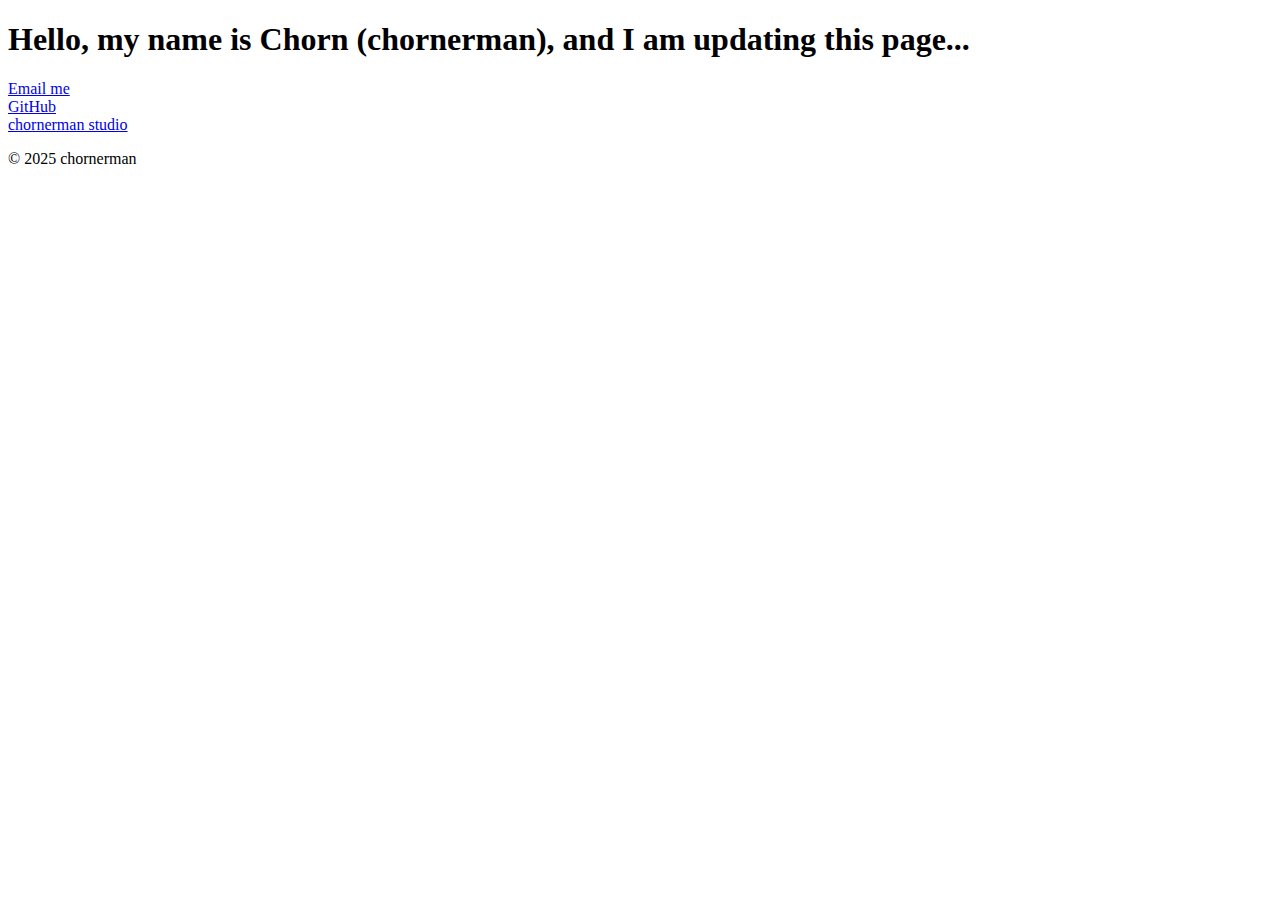
<file: index.html>
<!-- <!DOCTYPE html>
<html lang="en">

<head>
  <meta charset="UTF-8">
  <meta http-equiv="X-UA-Compatible" content="ie=edge">
  <meta name="viewport" content="width=device-width, initial-scale=1.0">
  <meta name="theme-color" content="#009688">
  <meta name="description" content="My name is Chorn, a software developer from Thailand.">
  <link rel="shortcut icon" href="https://avatars3.githubusercontent.com/u/13492460?s=460&u=6b499f0d96955b3dbf26e331e74398803c4aff8d&v=4">
  <link rel="stylesheet" href="https://www.w3schools.com/w3css/4/w3.css">
  <link rel="stylesheet" href="https://fonts.googleapis.com/css?family=Quicksand&display=swap">
  <link rel="stylesheet" href="https://cdnjs.cloudflare.com/ajax/libs/font-awesome/4.7.0/css/font-awesome.min.css">
  <link rel="stylesheet" href="index.css">
  <title>chornerman</title>
</head>

<body>
  <div class="page-container">
    
    <div class="w3-card toolbar">

      <div class="header-line"></div>

      <div class="toolbar-menu center">
        <span>
          <a href="https://chornerman.github.io" class="title-text">chornerman</a>
  
          <a href="https://github.com/chornerman" target="_blank" class="nevbar-button">GitHub</a>
          <a href="https://play.google.com/store/apps/developer?id=chornerman" target="_blank" class="nevbar-button">Google Play</a>
          <a href="https://forum.xda-developers.com/member.php?u=8220667" target="_blank" class="nevbar-button">XDA</a>
          <a href="mailto:chornerman@hotmail.com" class="nevbar-button"><i class="fa fa-fw fa-envelope-open-o content-icon"></i>Email me</a>
        </span>
      </div>

    </div>

    <div class="center">
      <div class="w3-row content-parent center">

        <div class="w3-third">

          <div class="w3-card outer-card">
            <div class="w3-container w3-round outer-container">

              <p class="header-text">PROFILES</p>
            
              <div class="inner-container">
                <p class="subheader-text">About me</p>
                <p class="content-text">My name is Chorn, a software developer from Thailand.</p>
              </div>
    
              <hr>

              <div class="inner-container">
                <p class="subheader-text">GitHub</p>
                <p class="content-text"><a href="https://github.com/chornerman" target="_blank" class="link">github.com - chornerman</a></p>
              </div>

              <hr>

              <div class="inner-container">
                <p class="subheader-text">Google Play</p>
                <p class="content-text"><a href="https://play.google.com/store/apps/developer?id=chornerman" target="_blank" class="link">play.google.com - chornerman</a></p>
              </div>

              <hr>

              <div class="inner-container">
                <p class="subheader-text">XDA Developers</p>
                <p class="content-text"><a href="https://forum.xda-developers.com/member.php?u=8220667" target="_blank" class="link">forum.xda-developers.com - chornerman</a></p>
              </div>

              <hr>
    
              <div class="inner-container">
                <p class="subheader-text">Email</p>
                <p class="content-text"><a href="mailto:chornerman@hotmail.com" class="link">chornerman@hotmail.com</a></p>
              </div>

            </div>
          </div>

          <div class="w3-card outer-card">
            <div class="w3-container w3-round outer-container">

              <p class="header-text">EDUCATIONS</p>

              <div class="inner-container">
                <p class="subheader-text">Bachelor degree</p>
                <p class="content-status-text"><i class="fa fa-fw fa-calendar content-icon"></i>2017 - Current</p>
                <p class="content-text">Bachelor of Science (Computer Science), Kasetsart University, Bangkok, Thailand</p>
              </div>

              <hr>

              <div class="inner-container">
                <p class="subheader-text">Primary & High school</p>
                <p class="content-status-text"><i class="fa fa-fw fa-calendar content-icon"></i>2005 - 2016</p>
                <p class="content-text">Kasetsart University Laboratory School, Bankok, Thailand</p>
              </div>

            </div>
          </div>

          <div class="w3-card outer-card">
            <div class="w3-container w3-round outer-container">

              <p class="header-text">SKILLS</p>

              <div class="inner-container">
                <p class="subheader-text">Software development skills</p>
                <p class="content-text">Android, Kotlin, JAVA, C & C++, HTML & CSS, Python, Firebase, Git & GitHub, Computer science</p>
              </div>

              <hr>

              <div class="inner-container">
                <p class="subheader-text">Language skills</p>
                <p class="content-text">Thai, English</p>
              </div>

            </div>
          </div>

        </div>

        <div class="w3-third">

          <div class="w3-card outer-card">
            <div class="w3-container w3-round outer-container">

              <p class="header-text">EXPERIENCES</p>
    
              <div class="inner-container">
                <p class="subheader-text">Solo Android developer</p>
                <p class="content-status-text"><i class="fa fa-fw fa-calendar content-icon"></i>2015 - Current</p>
                <p class="content-text">I have developed and published several Android applications since 2015, which currently have over 1 million downloads in total. You can check out all of my works here on this site.</p>
                <a href="https://play.google.com/store/apps/developer?id=chornerman" target="_blank" class="w3-button w3-border w3-border-teal w3-hover-teal button">GOOGLE PLAY</a>
              </div>

              <hr>

              <div class="inner-container">
                <p class="subheader-text">Freelance Android developer</p>
                <p class="content-status-text"><i class="fa fa-fw fa-calendar content-icon"></i>2019 - Current · Currently not available</p>
                <p class="content-text">I am also available for hire as well. If you want some cheap quality Android application, do not hesitate to click the button below.</p>
                <a href="mailto:chornerman@hotmail.com?subject=Hiring" class="w3-button w3-border w3-border-teal w3-hover-teal button">HIRE ME</a>
              </div>

              <hr>

              <div class="inner-container">
                <p class="subheader-text">Internship @ Nimble</p>
                <p class="content-status-text"><i class="fa fa-fw fa-calendar content-icon"></i>2020 - Current</p>
                <p class="content-text">I am currently working as an Android developer intern at Nimble.</p>
                <a href="https://nimblehq.co" target="_blank" class="w3-button w3-border w3-border-teal w3-hover-teal button">NIMBLE</a>
              </div>

            </div>
          </div>

          <div class="w3-card outer-card">
            <div class="w3-container w3-round outer-container">

              <p class="header-text">PARTICIPATING WORKS</p>
    
              <div class="inner-container">
                <p class="subheader-text">Mini Shop</p>
                <p class="content-status-text"><i class="fa fa-fw fa-calendar content-icon"></i>2019</p>
                <p class="content-text">Mini Shop is an Android application developed for Suan Dusit University, which aims to provide small local business owners a convenient way to manage their business using their smartphone.</p>
                <a href="https://www.facebook.com/marketingsdu/photos/application-minishop-%E0%B8%96%E0%B8%B9%E0%B8%81%E0%B8%9E%E0%B8%B1%E0%B8%92%E0%B8%99%E0%B8%B2%E0%B8%82%E0%B8%B6%E0%B9%89%E0%B8%99%E0%B8%A1%E0%B8%B2%E0%B9%82%E0%B8%94%E0%B8%A2%E0%B8%AB%E0%B8%A5%E0%B8%B1%E0%B8%81%E0%B8%AA%E0%B8%B9%E0%B8%95%E0%B8%A3%E0%B8%9A%E0%B8%A3%E0%B8%B4%E0%B8%AB%E0%B8%B2%E0%B8%A3%E0%B8%98%E0%B8%B8%E0%B8%A3%E0%B8%81%E0%B8%B4%E0%B8%88%E0%B8%9A%E0%B8%B1%E0%B8%93%E0%B8%91%E0%B8%B4%E0%B8%95-%E0%B8%AA%E0%B8%B2%E0%B8%82%E0%B8%B2%E0%B8%A7%E0%B8%B4%E0%B8%8A%E0%B8%B2%E0%B8%81%E0%B8%B2%E0%B8%A3%E0%B8%95%E0%B8%A5%E0%B8%B2%E0%B8%94/1206898272848338" target="_blank" class="w3-button w3-border w3-border-teal w3-hover-teal button">PROJECT LINK</a>
              </div>

            </div>
          </div>

        </div>

        <div class="w3-third">

          <div class="w3-card outer-card">
            <div class="w3-container w3-round outer-container">

              <p class="header-text">PERSONAL WORKS</p>

              <div class="inner-container">
                <p class="subheader-text">Thai Lottery Lucky Numbers</p>
                <p class="content-status-text"><i class="fa fa-fw fa-calendar content-icon"></i>2015 - Current</p>
                <p class="content-text">Thai Lottery Lucky Numbers is an all in one Thai lottery application for Android.</p>
                <a href="https://play.google.com/store/apps/details?id=com.chornerman.thailotteryluckynumbers" target="_blank" class="w3-button w3-border w3-border-teal w3-hover-teal button">PLAY STORE</a>
              </div>

              <hr>

              <div class="inner-container">
                <p class="subheader-text">Easy DPI Changer</p>
                <p class="content-status-text"><i class="fa fa-fw fa-calendar content-icon"></i>2016 - Current</p>
                <p class="content-text">Easy DPI Changer is the #1 display configurator application for rooted Android devices.</p>
                <a href="https://play.google.com/store/apps/details?id=com.chornerman.easydpichanger" target="_blank" class="w3-button w3-border w3-border-teal w3-hover-teal button">PLAY STORE</a>
              </div>

              <hr>

              <div class="inner-container">
                <p class="subheader-text">Easy Cache Wiper</p>
                <p class="content-status-text"><i class="fa fa-fw fa-calendar content-icon"></i>2016 - Current</p>
                <p class="content-text">Easy Cache Wiper is a simple cache wiper and optimizer application for rooted Android devices.</p>
                <a href="https://play.google.com/store/apps/details?id=com.chornerman.easycachewiper" target="_blank" class="w3-button w3-border w3-border-teal w3-hover-teal button">PLAY STORE</a>
              </div>

            </div>
          </div>

        </div>

      </div>
    </div>

    <div class="w3-card footer">
      <div class="footer-container center">
        <p class="footer-text">Made with 🧡 by chornerman © 2016 - 2020
          <span class="right">
            Hosted by <a href="https://github.com" target="_blank">GitHub</a>
          </span>
        </p>
      </div>

      <div class="footer-container-mobile center">
        <p class="footer-text">Made with 🧡 by chornerman © 2020<br>Hosted by <a href="https://github.com" target="_blank">GitHub</a></p>
      </div>
    </div>

  </div>
</body>

</html> -->

<!DOCTYPE html>
<html lang="en">

<head>
  <meta charset='utf-8'>
  <meta name="viewport" content="width=device-width, initial-scale=1, shrink-to-fit=no">
  <link rel="shortcut icon"
    href="https://avatars3.githubusercontent.com/u/13492460?s=460&u=6b499f0d96955b3dbf26e331e74398803c4aff8d&v=4">
  <title>chornerman</title>
</head>

<body>
  <h1>Hello, my name is Chorn (chornerman), and I am updating this page...</h1>
  <a href="mailto:chornerman@hotmail.com">Email me</a>
  <br>
  <a href="https://github.com/chornerman" target="_blank">GitHub</a>
  <br>
  <a href="https://play.google.com/store/apps/developer?id=chornerman+studio" target="_blank">chornerman studio</a>
  <br>
  <p>© 2025 chornerman</p>
</body>

</html>
</file>
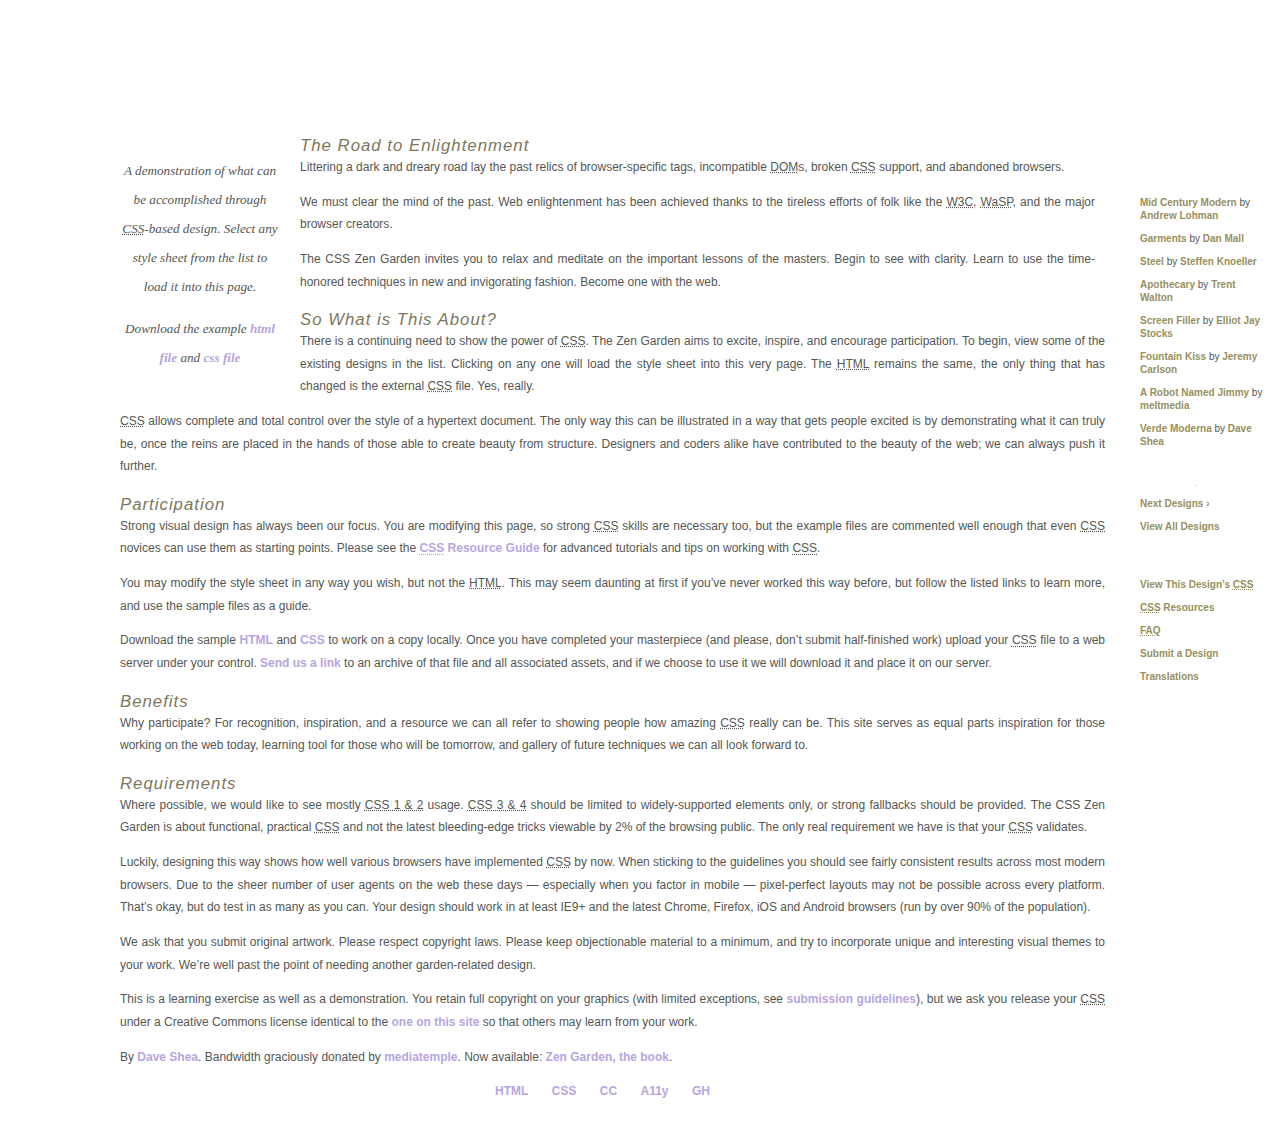
<file: csszengarden/index.html>
<!DOCTYPE html>
<html lang="en">
<head>
	<meta charset="utf-8">
	<title>CSS Zen Garden: The Beauty of CSS Design</title>

	<link rel="stylesheet" media="screen" href="style.css?v=8may2013">
	<link rel="alternate" type="application/rss+xml" title="RSS" href="http://www.csszengarden.com/zengarden.xml">

	<meta name="viewport" content="width=device-width, initial-scale=1.0">
	<meta name="author" content="Dave Shea">
	<meta name="description" content="A demonstration of what can be accomplished visually through CSS-based design.">
	<meta name="robots" content="all">


	<!--[if lt IE 9]>
	<script src="script/html5shiv.js"></script>
	<![endif]-->
</head>

<!--



	View source is a feature, not a bug. Thanks for your curiosity and
	interest in participating!

	Here are the submission guidelines for the new and improved csszengarden.com:

	- CSS3? Of course! Prefix for ALL browsers where necessary.
	- go responsive; test your layout at multiple screen sizes.
	- your browser testing baseline: IE9+, recent Chrome/Firefox/Safari, and iOS/Android
	- Graceful degradation is acceptable, and in fact highly encouraged.
	- use classes for styling. Don't use ids.
	- web fonts are cool, just make sure you have a license to share the files. Hosted 
	  services that are applied via the CSS file (ie. Google Fonts) will work fine, but
	  most that require custom HTML won't. TypeKit is supported, see the readme on this
	  page for usage instructions: https://github.com/mezzoblue/csszengarden.com/

	And a few tips on building your CSS file:

	- use :first-child, :last-child and :nth-child to get at non-classed elements
	- use ::before and ::after to create pseudo-elements for extra styling
	- use multiple background images to apply as many as you need to any element
	- use the Kellum Method for image replacement, if still needed. http://goo.gl/GXxdI
	- don't rely on the extra divs at the bottom. Use ::before and ::after instead.

		
-->

<body id="css-zen-garden">
<div class="page-wrapper">

	<section class="intro" id="zen-intro">
		<header role="banner">
			<h1>CSS Zen Garden</h1>
			<h2>The Beauty of <abbr title="Cascading Style Sheets">CSS</abbr> Design</h2>
		</header>

		<div class="summary" id="zen-summary" role="article">
			<p>A demonstration of what can be accomplished through <abbr title="Cascading Style Sheets">CSS</abbr>-based design. Select any style sheet from the list to load it into this page.</p>
			<p>Download the example <a href="/examples/index" title="This page's source HTML code, not to be modified.">html file</a> and <a href="/examples/style.css" title="This page's sample CSS, the file you may modify.">css file</a></p>
		</div>

		<div class="preamble" id="zen-preamble" role="article">
			<h3>The Road to Enlightenment</h3>
			<p>Littering a dark and dreary road lay the past relics of browser-specific tags, incompatible <abbr title="Document Object Model">DOM</abbr>s, broken <abbr title="Cascading Style Sheets">CSS</abbr> support, and abandoned browsers.</p>
			<p>We must clear the mind of the past. Web enlightenment has been achieved thanks to the tireless efforts of folk like the <abbr title="World Wide Web Consortium">W3C</abbr>, <abbr title="Web Standards Project">WaSP</abbr>, and the major browser creators.</p>
			<p>The CSS Zen Garden invites you to relax and meditate on the important lessons of the masters. Begin to see with clarity. Learn to use the time-honored techniques in new and invigorating fashion. Become one with the web.</p>
		</div>
	</section>

	<div class="main supporting" id="zen-supporting" role="main">
		<div class="explanation" id="zen-explanation" role="article">
			<h3>So What is This About?</h3>
			<p>There is a continuing need to show the power of <abbr title="Cascading Style Sheets">CSS</abbr>. The Zen Garden aims to excite, inspire, and encourage participation. To begin, view some of the existing designs in the list. Clicking on any one will load the style sheet into this very page. The <abbr title="HyperText Markup Language">HTML</abbr> remains the same, the only thing that has changed is the external <abbr title="Cascading Style Sheets">CSS</abbr> file. Yes, really.</p>
			<p><abbr title="Cascading Style Sheets">CSS</abbr> allows complete and total control over the style of a hypertext document. The only way this can be illustrated in a way that gets people excited is by demonstrating what it can truly be, once the reins are placed in the hands of those able to create beauty from structure. Designers and coders alike have contributed to the beauty of the web; we can always push it further.</p>
		</div>

		<div class="participation" id="zen-participation" role="article">
			<h3>Participation</h3>
			<p>Strong visual design has always been our focus. You are modifying this page, so strong <abbr title="Cascading Style Sheets">CSS</abbr> skills are necessary too, but the example files are commented well enough that even <abbr title="Cascading Style Sheets">CSS</abbr> novices can use them as starting points. Please see the <a href="http://www.mezzoblue.com/zengarden/resources/" title="A listing of CSS-related resources"><abbr title="Cascading Style Sheets">CSS</abbr> Resource Guide</a> for advanced tutorials and tips on working with <abbr title="Cascading Style Sheets">CSS</abbr>.</p>
			<p>You may modify the style sheet in any way you wish, but not the <abbr title="HyperText Markup Language">HTML</abbr>. This may seem daunting at first if you&#8217;ve never worked this way before, but follow the listed links to learn more, and use the sample files as a guide.</p>
			<p>Download the sample <a href="/examples/index" title="This page's source HTML code, not to be modified.">HTML</a> and <a href="/examples/style.css" title="This page's sample CSS, the file you may modify.">CSS</a> to work on a copy locally. Once you have completed your masterpiece (and please, don&#8217;t submit half-finished work) upload your <abbr title="Cascading Style Sheets">CSS</abbr> file to a web server under your control. <a href="http://www.mezzoblue.com/zengarden/submit/" title="Use the contact form to send us your CSS file">Send us a link</a> to an archive of that file and all associated assets, and if we choose to use it we will download it and place it on our server.</p>
		</div>

		<div class="benefits" id="zen-benefits" role="article">
			<h3>Benefits</h3>
			<p>Why participate? For recognition, inspiration, and a resource we can all refer to showing people how amazing <abbr title="Cascading Style Sheets">CSS</abbr> really can be. This site serves as equal parts inspiration for those working on the web today, learning tool for those who will be tomorrow, and gallery of future techniques we can all look forward to.</p>
		</div>

		<div class="requirements" id="zen-requirements" role="article">
			<h3>Requirements</h3>
			<p>Where possible, we would like to see mostly <abbr title="Cascading Style Sheets, levels 1 and 2">CSS 1 &amp; 2</abbr> usage. <abbr title="Cascading Style Sheets, levels 3 and 4">CSS 3 &amp; 4</abbr> should be limited to widely-supported elements only, or strong fallbacks should be provided. The CSS Zen Garden is about functional, practical <abbr title="Cascading Style Sheets">CSS</abbr> and not the latest bleeding-edge tricks viewable by 2% of the browsing public. The only real requirement we have is that your <abbr title="Cascading Style Sheets">CSS</abbr> validates.</p>
			<p>Luckily, designing this way shows how well various browsers have implemented <abbr title="Cascading Style Sheets">CSS</abbr> by now. When sticking to the guidelines you should see fairly consistent results across most modern browsers. Due to the sheer number of user agents on the web these days &#8212; especially when you factor in mobile &#8212; pixel-perfect layouts may not be possible across every platform. That&#8217;s okay, but do test in as many as you can. Your design should work in at least IE9+ and the latest Chrome, Firefox, iOS and Android browsers (run by over 90% of the population).</p>
			<p>We ask that you submit original artwork. Please respect copyright laws. Please keep objectionable material to a minimum, and try to incorporate unique and interesting visual themes to your work. We&#8217;re well past the point of needing another garden-related design.</p>
			<p>This is a learning exercise as well as a demonstration. You retain full copyright on your graphics (with limited exceptions, see <a href="http://www.mezzoblue.com/zengarden/submit/guidelines/">submission guidelines</a>), but we ask you release your <abbr title="Cascading Style Sheets">CSS</abbr> under a Creative Commons license identical to the <a href="http://creativecommons.org/licenses/by-nc-sa/3.0/" title="View the Zen Garden's license information.">one on this site</a> so that others may learn from your work.</p>
			<p role="contentinfo">By <a href="http://www.mezzoblue.com/">Dave Shea</a>. Bandwidth graciously donated by <a href="http://www.mediatemple.net/">mediatemple</a>. Now available: <a href="http://www.amazon.com/exec/obidos/ASIN/0321303474/mezzoblue-20/">Zen Garden, the book</a>.</p>
		</div>

		<footer>
			<a href="http://validator.w3.org/check/referer" title="Check the validity of this site&#8217;s HTML" class="zen-validate-html">HTML</a>
			<a href="http://jigsaw.w3.org/css-validator/check/referer" title="Check the validity of this site&#8217;s CSS" class="zen-validate-css">CSS</a>
			<a href="http://creativecommons.org/licenses/by-nc-sa/3.0/" title="View the Creative Commons license of this site: Attribution-NonCommercial-ShareAlike." class="zen-license">CC</a>
			<a href="http://mezzoblue.com/zengarden/faq/#aaa" title="Read about the accessibility of this site" class="zen-accessibility">A11y</a>
			<a href="https://github.com/mezzoblue/csszengarden.com" title="Fork this site on Github" class="zen-github">GH</a>
		</footer>

	</div>


	<aside class="sidebar" role="complementary">
		<div class="wrapper">

			<div class="design-selection" id="design-selection">
				<h3 class="select">Select a Design:</h3>
				<nav role="navigation">
					<ul>
					<li>
						<a href="/221/" class="design-name">Mid Century Modern</a> by						<a href="http://andrewlohman.com/" class="designer-name">Andrew Lohman</a>
					</li>					<li>
						<a href="/220/" class="design-name">Garments</a> by						<a href="http://danielmall.com/" class="designer-name">Dan Mall</a>
					</li>					<li>
						<a href="/219/" class="design-name">Steel</a> by						<a href="http://steffen-knoeller.de" class="designer-name">Steffen Knoeller</a>
					</li>					<li>
						<a href="/218/" class="design-name">Apothecary</a> by						<a href="http://trentwalton.com" class="designer-name">Trent Walton</a>
					</li>					<li>
						<a href="/217/" class="design-name">Screen Filler</a> by						<a href="http://elliotjaystocks.com/" class="designer-name">Elliot Jay Stocks</a>
					</li>					<li>
						<a href="/216/" class="design-name">Fountain Kiss</a> by						<a href="http://jeremycarlson.com" class="designer-name">Jeremy Carlson</a>
					</li>					<li>
						<a href="/215/" class="design-name">A Robot Named Jimmy</a> by						<a href="http://meltmedia.com/" class="designer-name">meltmedia</a>
					</li>					<li>
						<a href="/214/" class="design-name">Verde Moderna</a> by						<a href="http://www.mezzoblue.com/" class="designer-name">Dave Shea</a>
					</li>					</ul>
				</nav>
			</div>

			<div class="design-archives" id="design-archives">
				<h3 class="archives">Archives:</h3>
				<nav role="navigation">
					<ul>
						<li class="next">
							<a href="/214/page1">
								Next Designs <span class="indicator">&rsaquo;</span>
							</a>
						</li>
						<li class="viewall">
							<a href="http://www.mezzoblue.com/zengarden/alldesigns/" title="View every submission to the Zen Garden.">
								View All Designs							</a>
						</li>
					</ul>
				</nav>
			</div>

			<div class="zen-resources" id="zen-resources">
				<h3 class="resources">Resources:</h3>
				<ul>
					<li class="view-css">
						<a href="style.css" title="View the source CSS file of the currently-viewed design.">
							View This Design&#8217;s <abbr title="Cascading Style Sheets">CSS</abbr>						</a>
					</li>
					<li class="css-resources">
						<a href="http://www.mezzoblue.com/zengarden/resources/" title="Links to great sites with information on using CSS.">
							<abbr title="Cascading Style Sheets">CSS</abbr> Resources						</a>
					</li>
					<li class="zen-faq">
						<a href="http://www.mezzoblue.com/zengarden/faq/" title="A list of Frequently Asked Questions about the Zen Garden.">
							<abbr title="Frequently Asked Questions">FAQ</abbr>						</a>
					</li>
					<li class="zen-submit">
						<a href="http://www.mezzoblue.com/zengarden/submit/" title="Send in your own CSS file.">
							Submit a Design						</a>
					</li>
					<li class="zen-translations">
						<a href="http://www.mezzoblue.com/zengarden/translations/" title="View translated versions of this page.">
							Translations						</a>
					</li>
				</ul>
			</div>
		</div>
	</aside>


</div>

<!--

	These superfluous divs/spans were originally provided as catch-alls to add extra imagery.
	These days we have full ::before and ::after support, favour using those instead.
	These only remain for historical design compatibility. They might go away one day.
		
-->
<div class="extra1" role="presentation"></div><div class="extra2" role="presentation"></div><div class="extra3" role="presentation"></div>
<div class="extra4" role="presentation"></div><div class="extra5" role="presentation"></div><div class="extra6" role="presentation"></div>

</body>
</html>
</file>
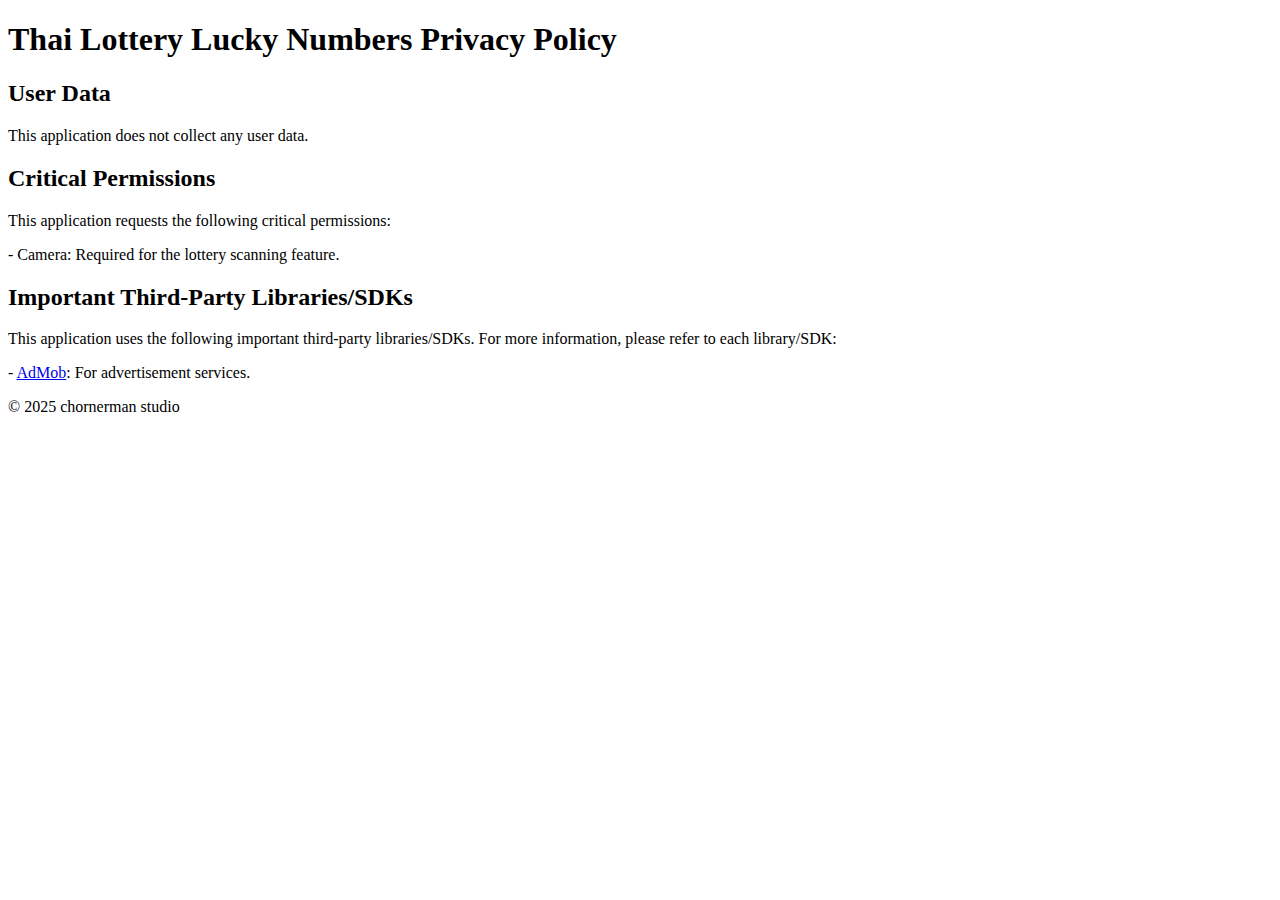
<file: studio/thailotteryluckynumbers/privacy-policy.html>
<!DOCTYPE html>
<html lang="en">

<head>
    <meta charset='utf-8'>
    <meta name="viewport" content="width=device-width, initial-scale=1, shrink-to-fit=no">
    <meta name="description" content="Thai Lottery Lucky Numbers application privacy policy" />
    <title>Thai Lottery Lucky Numbers - Privacy Policy</title>
</head>

<body>
    <h1>Thai Lottery Lucky Numbers Privacy Policy</h1>
    <h2>User Data</h2>
    <p>This application does not collect any user data.</p>
    <h2>Critical Permissions</h2>
    <p>This application requests the following critical permissions:</p>
    <p>- Camera: Required for the lottery scanning feature.</p>
    <h2>Important Third-Party Libraries/SDKs</h2>
    <p>This application uses the following important third-party libraries/SDKs. For more information, please refer to
        each library/SDK:</p>
    <p>- <a href="https://admob.google.com" target="_blank">AdMob</a>: For advertisement services.</p>
    <p>© 2025 chornerman studio</p>
</body>

</html>
</file>
<file: index.css>
body {
    background-color: #202020;
}

a {
    color: #00BFA5;
    text-decoration: none;
}

a:hover {
    color: #009688;
}

hr {
    margin-top: 0px;
    margin-bottom: 0px;
    border-color: #484848;
}

::selection {
    color: white;
    background: #009688;
}

.center {
    max-width: 1600px;
    margin: 0 auto;
}

.right {
    float: right;
}

.page-container {
    position: relative;
    min-height: 100vh;
}

.header-line {
    width: 100%;
    height: 4px;
    background-color: #009688;
}

.toolbar {
    width: 100%;
    top: 0;
    position: fixed;
    background-color: #303030;
}

.toolbar-menu {
    padding-top: 12px;
    padding-bottom: 12px;
    padding-left: 32px;
    padding-right: 32px;
}

.title-text {
    font-size: 28px;
    font-family: 'Quicksand', sans-serif;
    color: white;
}

.title-text:hover {
    color: #C0C0C0;
}

.nevbar-button {
    margin-left: 32px;
    font-size: 16px;
    font-family: 'Quicksand', sans-serif;
    color: #00BFA5;
}

.nevbar-button:hover {
    color: #009688;
}

.content-parent {
    margin-top: 82px;
    margin-left: 6px;
    margin-right: 6px;
    padding-bottom: 54px;
}

.outer-card {
    margin-bottom: 12px;
    margin-left: 6px;
    margin-right: 6px;
}

.outer-container {
    background-color: #303030;
}

.inner-container {
    background-color: #303030;
    margin-top: 18px;
    margin-bottom: 18px;
}

.header-text {
    margin-top: 16px;
    margin-bottom: 0px;
    font-size: 12px;
    font-family: 'Quicksand', sans-serif;
    letter-spacing: 1px;
    color: #00BFA5;
}

.subheader-text {
    margin-top: 0;
    margin-bottom: 0;
    font-size: 20px;
    font-family: 'Quicksand', sans-serif;
    color: white;
}

.content-text {
    margin-top: 12px;
    margin-bottom: 0;
    font-size: 16px;
    font-family: 'Quicksand', sans-serif;
    color: #C0C0C0;
}

.content-status-text {
    margin-top: 4px;
    margin-bottom: 0;
    font-size: 16px;
    font-family: 'Quicksand', sans-serif;
    color: #C0C0C0;
}

.content-icon {
    margin-right: 6px;
    font-size: 14px;
}

.button {
    background-color: #303030;
    border-radius: 4px;
    margin-top: 18px;
    font-size: 14px;
    font-family: 'Quicksand', sans-serif;
    letter-spacing: 0.5px;
    color: #00BFA5;
}

.footer {
    position: absolute;
    bottom: 0;
    width: 100%;
    background-color: #282B2D;
}

.footer-container {
    padding-top: 16px;
    padding-bottom: 16px;
    padding-left: 32px;
    padding-right: 32px;
}

.footer-container-mobile {
    display: none;
}

.footer-text {
    margin-top: 0;
    margin-bottom: 0;
    font-size: 14px;
    font-family: 'Quicksand', sans-serif;
    color: #C0C0C0;
}

@media only screen and (max-width: 900px) {
    .w3-third {
        width: 100%;
    }

    .w3-round {
        border-radius: 0;
    }

    .header-line {
        display: none;
    }

    .toolbar {
        background-color: #009688;
    }

    .toolbar-menu {
        padding-top: 8px;
        padding-bottom: 8px;
        padding-left: 20px;
        padding-right: 20px;
    }

    .nevbar-button {
        display: none;
    }

    .content-parent {
        margin-top: 70px;
        margin-left: 0px;
        margin-right: 0px;
        padding-bottom: 66px;
    }

    .outer-card {
        margin-left: 0px;
        margin-right: 0px;
    }

    .footer-container {
        display: none;
    }    

    .footer-container-mobile {
        display: block;
        padding-top: 12px;
        padding-bottom: 12px;
        padding-left: 20px;
        padding-right: 20px;
    }
}
</file>
<file: csszengarden/style.css>
/* css Zen Garden default style v1.02 */
/* css released under Creative Commons License - http://creativecommons.org/licenses/by-nc-sa/1.0/  */

/* This file based on 'Tranquille' by Dave Shea */
/* You may use this file as a foundation for any new work, but you may find it easier to start from scratch. */
/* Not all elements are defined in this file, so you'll most likely want to refer to the xhtml as well. */

/* Your images should be linked as if the CSS file sits in the same folder as the images. ie. no paths. */


/* basic elements */
html {
	margin: 0;
	padding: 0;
	}
body { 
	font: 75% georgia, sans-serif;
	line-height: 1.88889;
	color: #555753; 
	background: #fff url(http://csszengarden.com/001/blossoms.jpg) no-repeat bottom right; 
	margin: 0; 
	padding: 0;
	}
p { 
	margin-top: 0; 
	text-align: justify;
	}
h3 { 
	font: italic normal 1.4em georgia, sans-serif;
	letter-spacing: 1px; 
	margin-bottom: 0; 
	color: #7D775C;
	}
a:link { 
	font-weight: bold; 
	text-decoration: none; 
	color: #B7A5DF;
	}
a:visited { 
	font-weight: bold; 
	text-decoration: none; 
	color: #D4CDDC;
	}
a:hover, a:focus, a:active { 
	text-decoration: underline; 
	color: #9685BA;
	}
abbr {
	border-bottom: none;
	}


/* specific divs */
.page-wrapper { 
	background: url(http://csszengarden.com/001/zen-bg.jpg) no-repeat top left; 
	padding: 0 175px 0 110px;  
	margin: 0; 
	position: relative;
	}

.intro { 
	min-width: 470px;
	width: 100%;
	}

header h1 { 
	background: transparent url(http://csszengarden.com/001/h1.gif) no-repeat top left;
	margin-top: 10px;
	display: block;
	width: 219px;
	height: 87px;
	float: left;

	text-indent: 100%;
	white-space: nowrap;
	overflow: hidden;
	}
header h2 { 
	background: transparent url(http://csszengarden.com/001/h2.gif) no-repeat top left; 
	margin-top: 58px; 
	margin-bottom: 40px; 
	width: 200px; 
	height: 18px; 
	float: right;

	text-indent: 100%;
	white-space: nowrap;
	overflow: hidden;
	}
header {
	padding-top: 20px;
	height: 87px;
}

.summary {
	clear: both; 
	margin: 20px 20px 20px 10px; 
	width: 160px; 
	float: left;
	}
.summary p {
	font: italic 1.1em/2.2 georgia; 
	text-align: center;
	}

.preamble {
	clear: right; 
	padding: 0px 10px 0 10px;
	}
.supporting {	
	padding-left: 10px; 
	margin-bottom: 40px;
	}

footer { 
	text-align: center; 
	}
footer a:link, footer a:visited { 
	margin-right: 20px; 
	}

.sidebar {
	margin-left: 600px; 
	position: absolute; 
	top: 0; 
	right: 0;
	}
.sidebar .wrapper { 
	font: 10px verdana, sans-serif; 
	background: transparent url(http://csszengarden.com/001/paper-bg.jpg) top left repeat-y; 
	padding: 10px; 
	margin-top: 150px; 
	width: 130px; 
	}
.sidebar h3.select { 
	background: transparent url(http://csszengarden.com/001/h3.gif) no-repeat top left; 
	margin: 10px 0 5px 0; 
	width: 97px; 
	height: 16px; 

	text-indent: 100%;
	white-space: nowrap;
	overflow: hidden;
	}
.sidebar h3.archives { 
	background: transparent url(http://csszengarden.com/001/h5.gif) no-repeat top left; 
	margin: 25px 0 5px 0; 
	width:57px; 
	height: 14px; 

	text-indent: 100%;
	white-space: nowrap;
	overflow: hidden;
	}
.sidebar h3.resources { 
	background: transparent url(http://csszengarden.com/001/h6.gif) no-repeat top left; 
	margin: 25px 0 5px 0; 
	width:63px; 
	height: 10px; 

	text-indent: 100%;
	white-space: nowrap;
	overflow: hidden;
	}


.sidebar ul {
	margin: 0;
	padding: 0;
	}
.sidebar li {
	line-height: 1.3em; 
	background: transparent url(http://csszengarden.com/001/cr1.gif) no-repeat top center; 
	display: block; 
	padding-top: 5px; 
	margin-bottom: 5px;
	list-style-type: none;
	}
.sidebar li a:link {
	color: #988F5E;
	}
.sidebar li a:visited {
	color: #B3AE94;
	}


.extra1 {
	background: transparent url(http://csszengarden.com/001/cr2.gif) top left no-repeat; 
	position: absolute; 
	top: 40px; 
	right: 0; 
	width: 148px; 
	height: 110px;
	}
</file>
